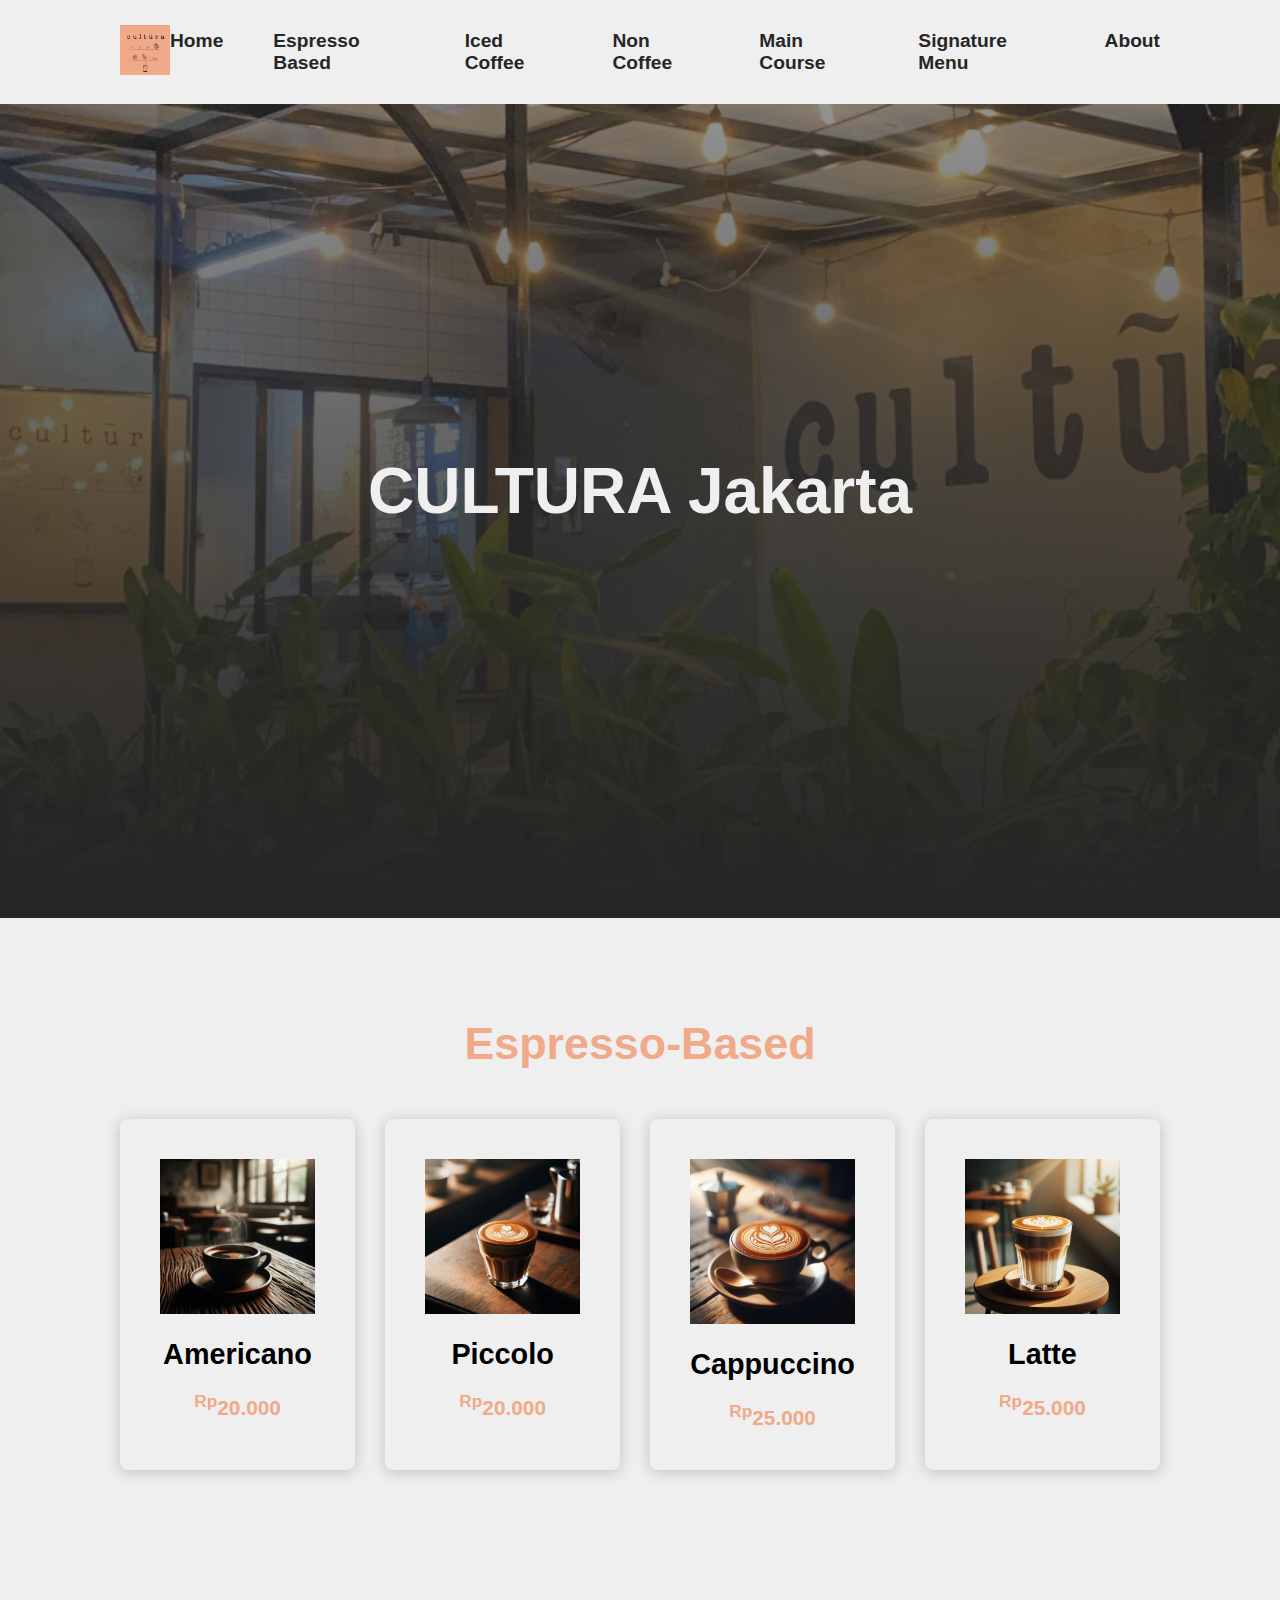
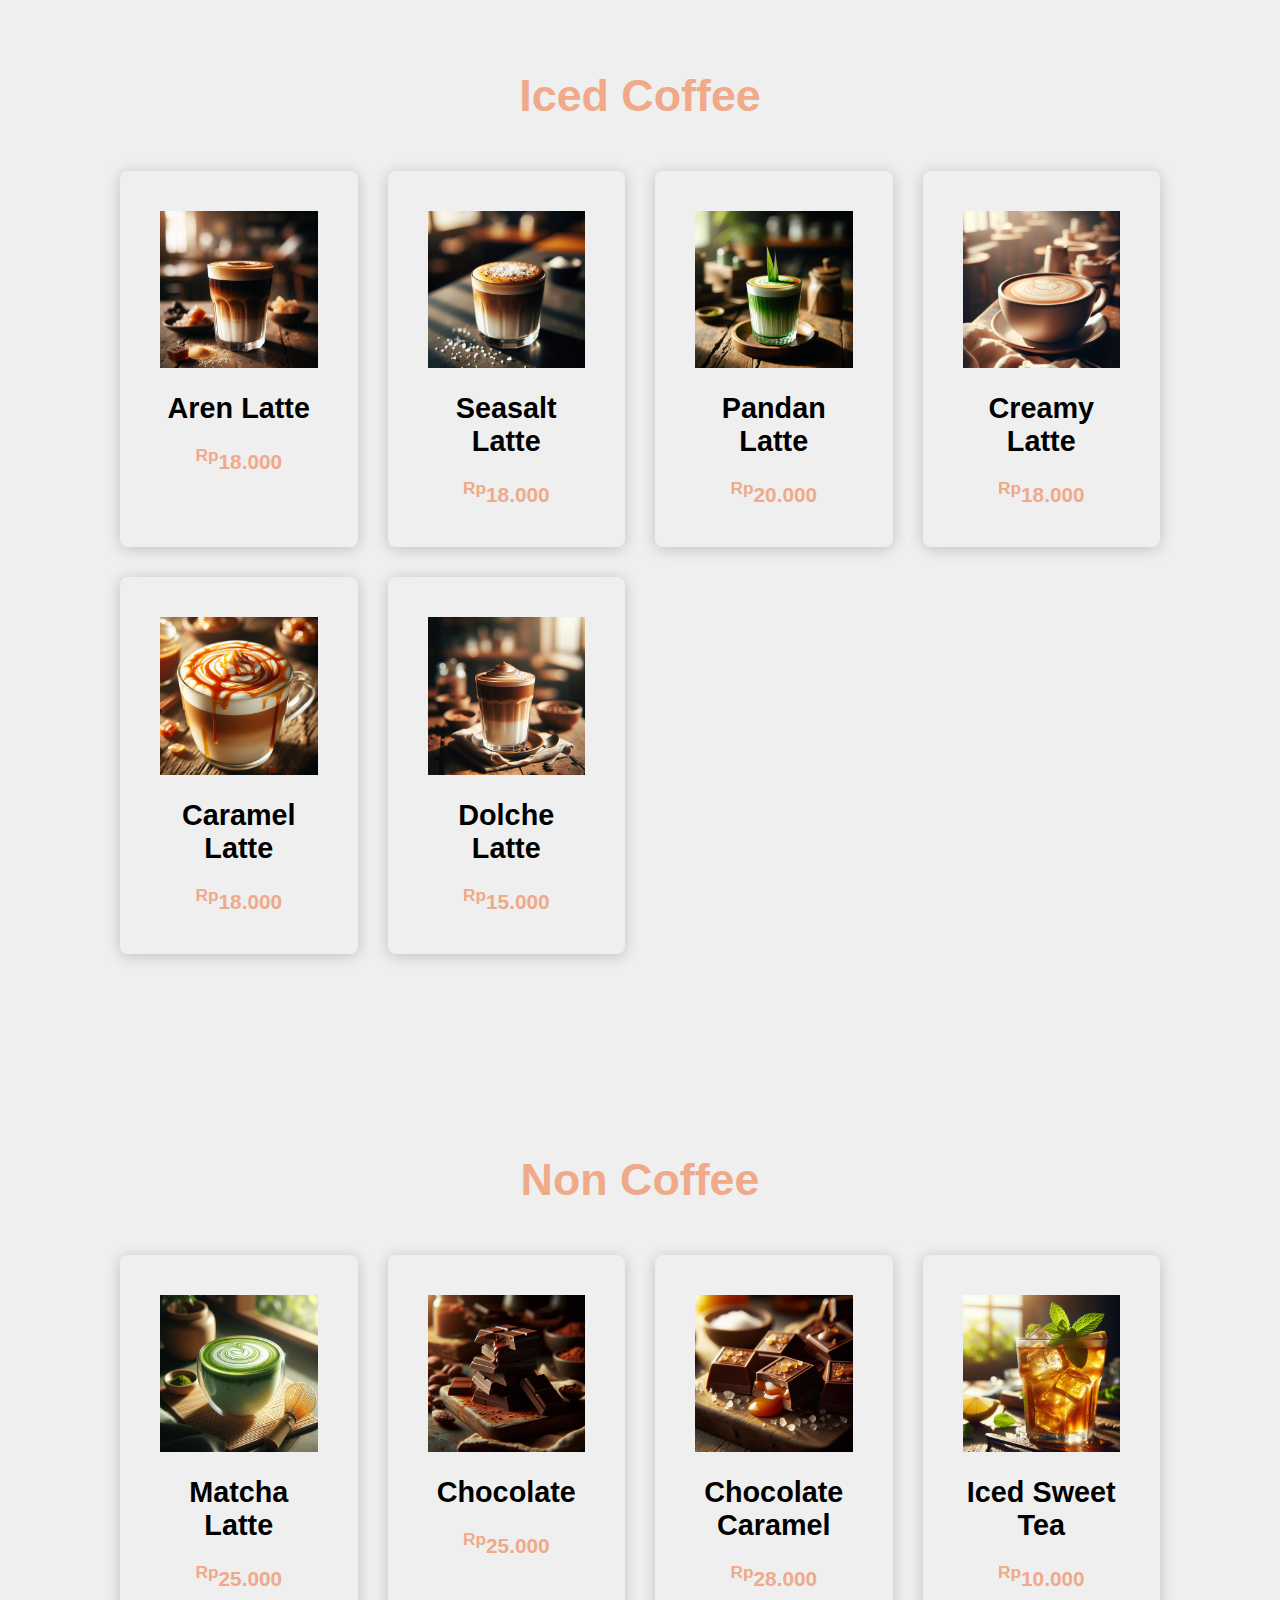
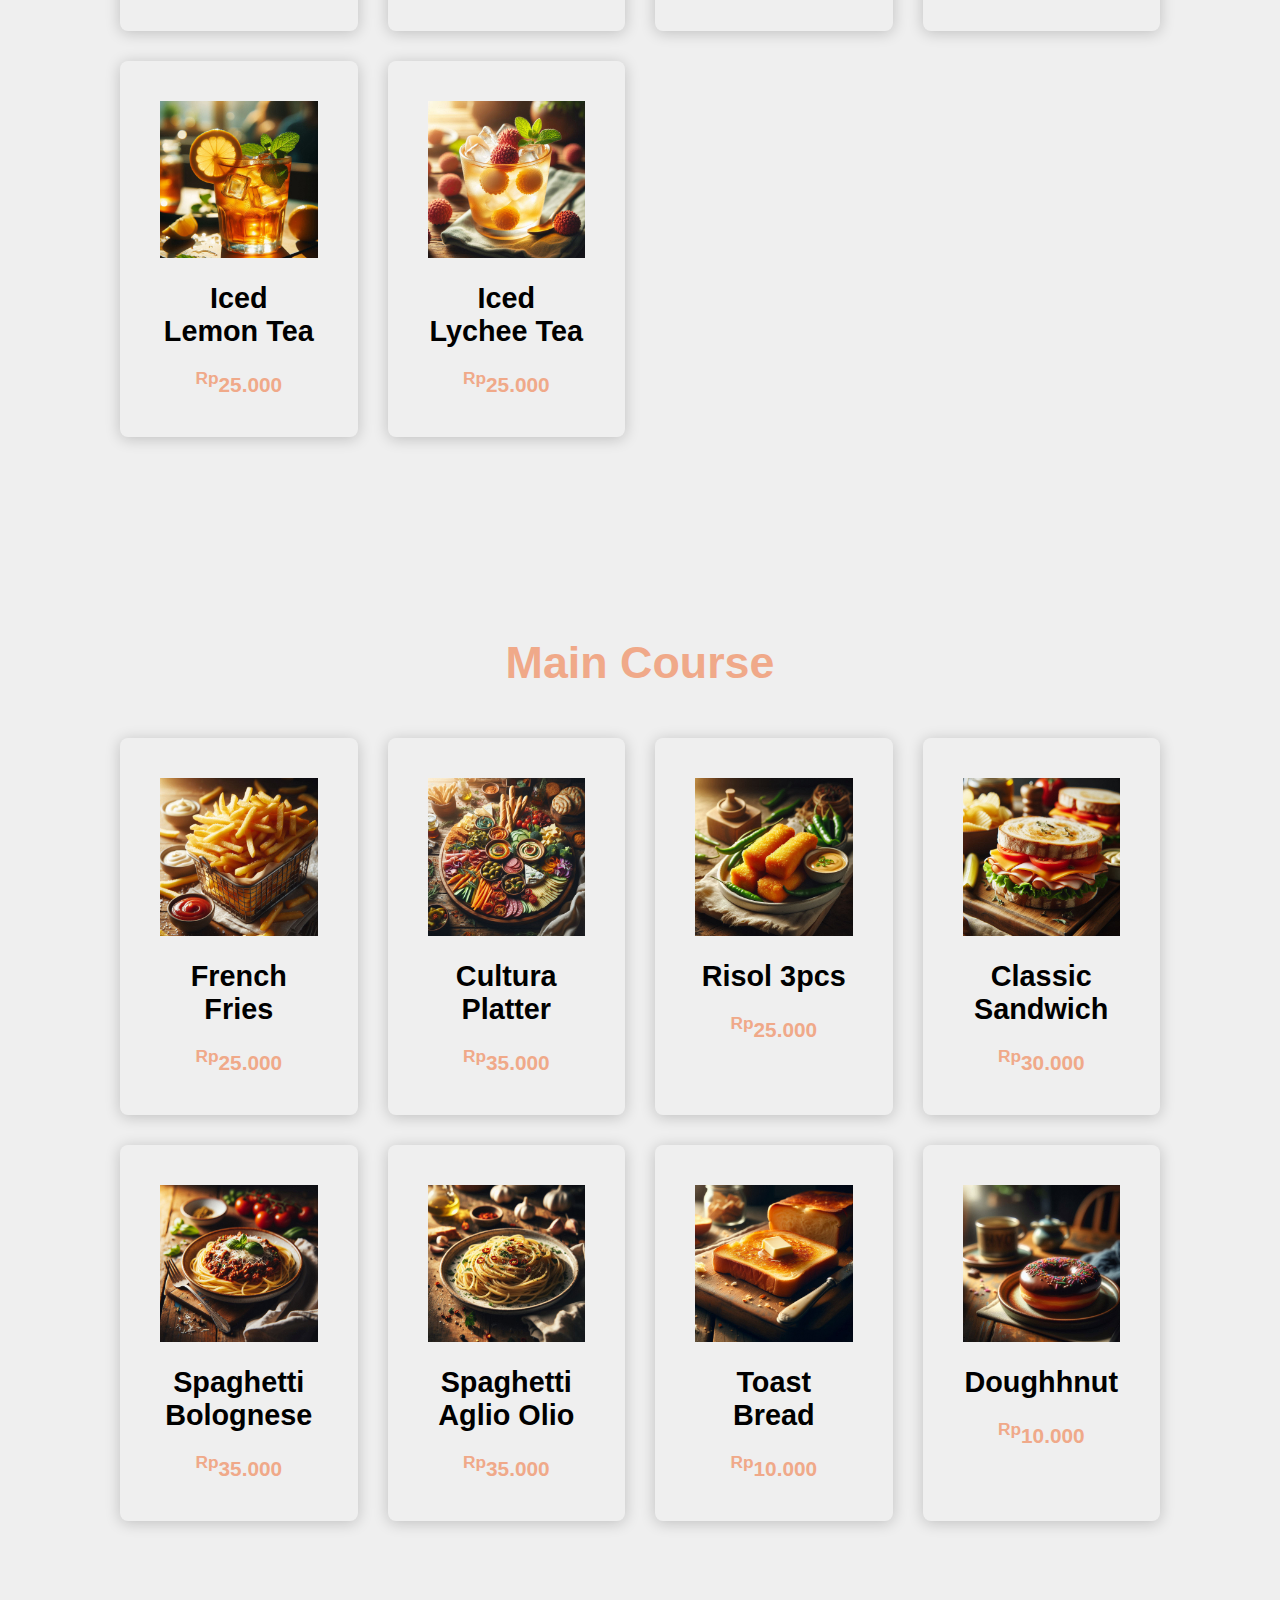
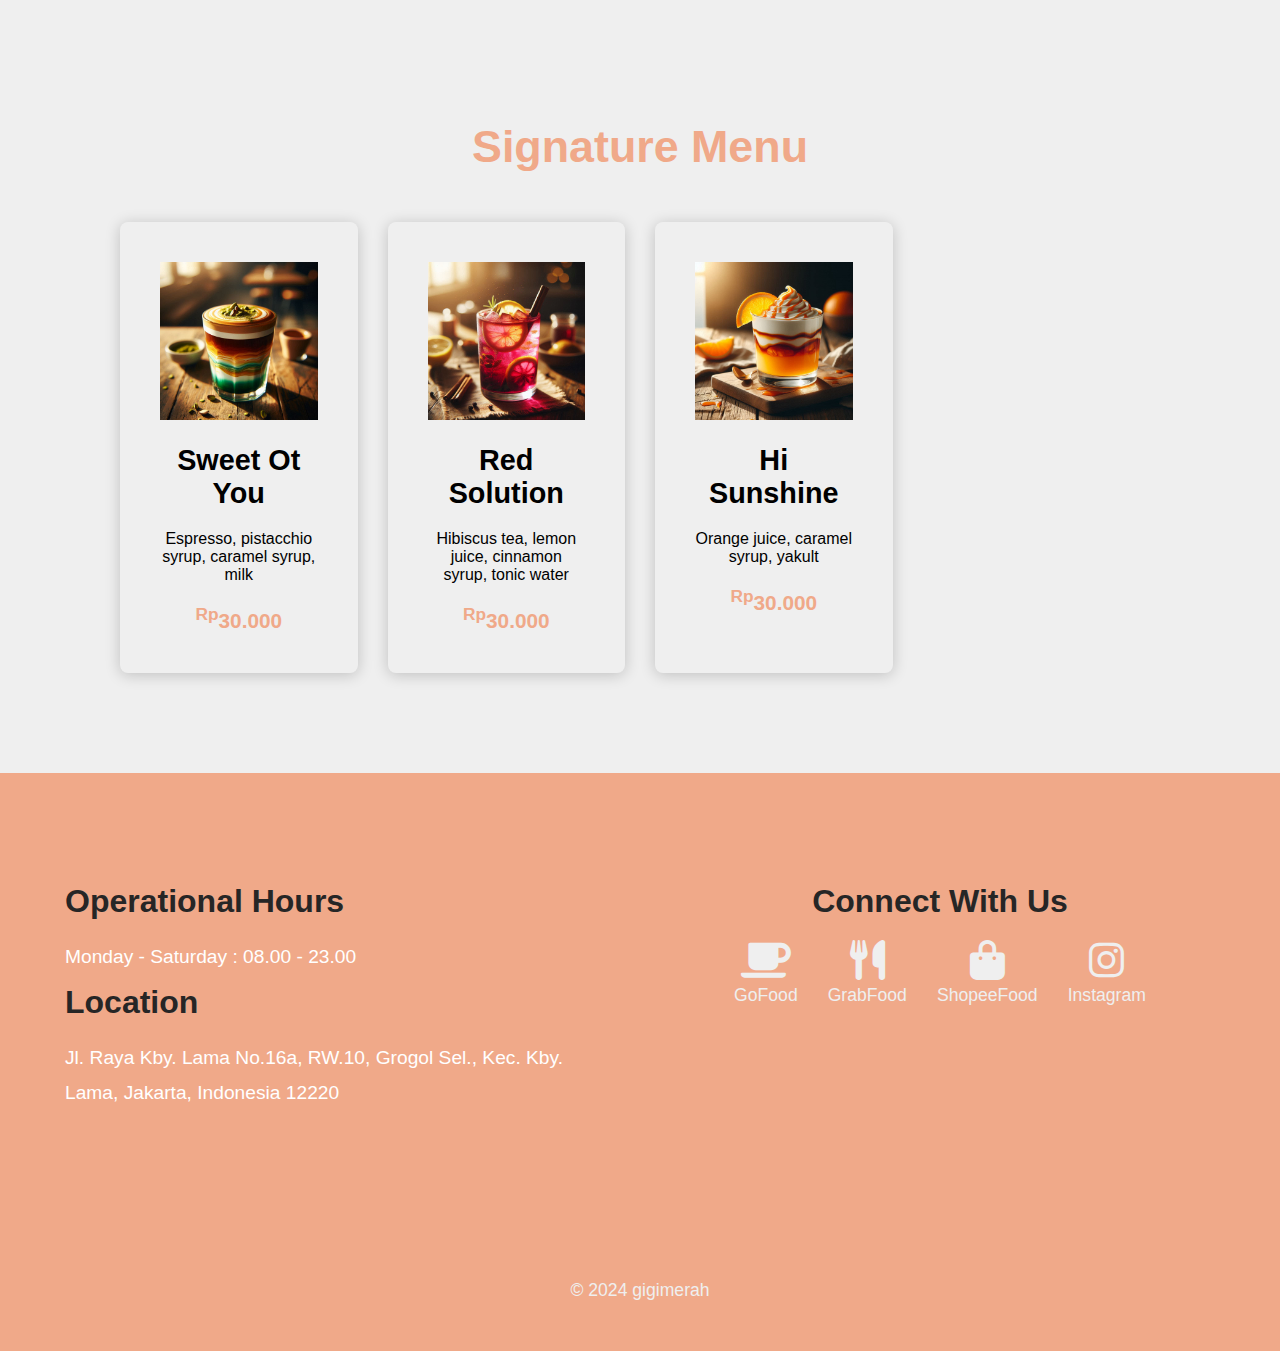
<file: index.html>
<!DOCTYPE html>
<html lang="en">
<head>
    <meta charset="UTF-8">
    <meta name="viewport" content="width=device-width, initial-scale=1.0">
    <meta name="description" content="CULTURA JKT - Coffee Shop terbaik di Jakarta dengan berbagai menu kopi dan makanan khas. Nikmati espresso, iced coffee, dan makanan lezat di tempat kami!">
    <meta name="keywords" content="CULTURA JKT, coffee shop Jakarta, kopi terbaik di Jakarta, cafe Instagramable Jakarta, tempat nongkrong Jakarta, espresso terbaik, iced coffee Jakarta, cafe cozy Jakarta, specialty coffee Jakarta, barista Jakarta terbaik">
    <meta name="author" content="CULTURA JKT">
    <meta name="robots" content="index, follow">
    <meta name="geo.placename" content="Jakarta, Indonesia">
    <meta name="geo.position" content="-6.229728;106.689431">
    <meta name="ICBM" content="-6.229728, 106.689431">
    <meta property="og:title" content="CULTURA JKT | Coffee Shop Terbaik di Jakarta">
    <meta property="og:description" content="Tempat terbaik untuk menikmati kopi dan makanan berkualitas di Jakarta. Kunjungi kami sekarang!">
    <meta property="og:image" content="https://www.culturajkt.com/images/cultura-thumbnail.jpg">
    <meta property="og:url" content="https://www.culturajkt.com">
    <meta name="twitter:card" content="summary_large_image">
    <meta name="twitter:title" content="CULTURA JKT | Coffee Shop Terbaik di Jakarta">
    <meta name="twitter:description" content="Nikmati espresso, iced coffee, dan makanan lezat di CULTURA JKT. Kunjungi kami sekarang!">
    <meta name="twitter:image" content="https://www.culturajkt.com/images/cultura-thumbnail.jpg">
    <link rel="canonical" href="https://g4mingggg.github.io/culturajkt/">
    <title>CULTURA JKT | Coffee Shop Instagramable dan Terbaik di Jakarta</title>
    <link rel="stylesheet" href="https://cdnjs.cloudflare.com/ajax/libs/font-awesome/6.0.0-beta3/css/all.min.css">
    <link rel="stylesheet" href="index.css">
    <script type="application/ld+json">
    {
      "@context": "https://schema.org",
      "@type": "CafeOrCoffeeShop",
      "name": "CULTURA JKT",
      "address": {
        "@type": "PostalAddress",
        "streetAddress": "Jl. Raya Kby. Lama No.16a",
        "addressLocality": "Jakarta",
        "addressCountry": "ID"
      },
      "openingHours": "Mo-Sa 08:00-23:00",
      "servesCuisine": "Coffee, Beverages, Snacks",
      "url": "https://g4mingggg.github.io/culturajkt/",
      "sameAs": [
        "https://www.instagram.com/cultura.coffeejkt/",
        "https://gofood.co.id/jakarta/restaurant/cultura-coffee-jakarta-kebayoran-lama-ad7493bf-4cf1-42c4-a2af-b81e054ec7ed"
      ],
      "aggregateRating": {
        "@type": "AggregateRating",
        "ratingValue": "4.8",
        "reviewCount": "120"
      }
    }
    </script>
</head>
<body>
<header>
    <nav class="navbar">
        <div class="hamburger" id="hamburger">
            <span class="bar"></span>
            <span class="bar"></span>
            <span class="bar"></span>
        </div>
        <div class="logo">
            <img src="culturalogo.jpg" alt="culturalogo">
        </div>
        <ul class="nav-links" id="nav-links">
            <li><a href="#hero">Home</a></li>
            <li><a href="#espresso">Espresso Based</a></li>
            <li><a href="#iced-coffee">Iced Coffee</a></li>
            <li><a href="#non-coffee">Non Coffee</a></li>
            <li><a href="#main-course">Main Course</a></li>
            <li><a href="#signature">Signature Menu</a></li>
            <li><a href="#info">About</a></li>
        </ul>
    </nav>
</header>
<section id="hero" class="hero">
    <h1>CULTURA Jakarta</h1>
</section>
<section id="espresso" class="menu-section">
    <h2>Espresso-Based</h2>
    <div class="product-grid">
        <div class="product">
            <img src="Amaricano.jpeg" alt="Americano">
            <h3>Americano</h3>
            <p><sup>Rp</sup>20.000</p>
        </div>
        <div class="product">
            <img src="Piccolo.jpeg" alt="Piccolo">
            <h3>Piccolo</h3>
            <p><sup>Rp</sup>20.000</p>
        </div>
        <div class="product">
            <img src="Cappucino.jpeg" alt="Cappuccino">
            <h3>Cappuccino</h3>
            <p><sup>Rp</sup>25.000</p>
        </div>
        <div class="product">
            <img src="Latte.jpeg" alt="Latte">
            <h3>Latte</h3>
            <p><sup>Rp</sup>25.000</p>
        </div>
    </div>
</section>
<section id="iced-coffee" class="menu-section">
    <h2>Iced Coffee</h2>
    <div class="product-grid">
        <div class="product">
            <img src="Aren Latte.jpeg" alt="Aren Latte">
            <h3>Aren Latte</h3>
            <p><sup>Rp</sup>18.000</p>
        </div>
        <div class="product">
            <img src="Seasalt Latte.jpeg" alt="Seasalt Latte">
            <h3>Seasalt Latte</h3>
            <p><sup>Rp</sup>18.000</p>
        </div>
        <div class="product">
            <img src="Pandan Latte.jpeg" alt="Pandan Latte">
            <h3>Pandan Latte</h3>
            <p><sup>Rp</sup>20.000</p>
        </div>
        <div class="product">
            <img src="Creamy Latte.jpeg" alt="Creamy Latte">
            <h3>Creamy Latte</h3>
            <p><sup>Rp</sup>18.000</p>
        </div>
        <div class="product">
            <img src="Caramel Latte.jpeg" alt="Caramel Latte">
            <h3>Caramel Latte</h3>
            <p><sup>Rp</sup>18.000</p>
        </div>
        <div class="product">
            <img src="Dolche Latte.jpeg" alt="Dolche Latte">
            <h3>Dolche Latte</h3>
            <p><sup>Rp</sup>15.000</p>
        </div>
    </div>
</section>
<section id="non-coffee" class="menu-section">
    <h2>Non Coffee</h2>
    <div class="product-grid">
        <div class="product">
            <img src="Matcha Latte.jpeg" alt="Matcha Latte">
            <h3>Matcha Latte</h3>
            <p><sup>Rp</sup>25.000</p>
        </div>
        <div class="product">
            <img src="Chocolate.jpeg" alt="Chocolate">
            <h3>Chocolate</h3>
            <p><sup>Rp</sup>25.000</p>
        </div>
        <div class="product">
            <img src="Chocolate Caramel.jpeg" alt="Chocolate Caramel">
            <h3>Chocolate Caramel</h3>
            <p><sup>Rp</sup>28.000</p>
        </div>
        <div class="product">
            <img src="Iced Sweet Tea.jpeg" alt="Iced Sweet Tea">
            <h3>Iced Sweet Tea</h3>
            <p><sup>Rp</sup>10.000</p>
        </div>
        <div class="product">
            <img src="Iced Lemon Tea.jpeg" alt="Iced Lemon Tea">
            <h3>Iced Lemon Tea</h3>
            <p><sup>Rp</sup>25.000</p>
        </div>
        <div class="product">
            <img src="Iced Lychee Tea.jpeg" alt="Iced Lychee Tea">
            <h3>Iced Lychee Tea</h3>
            <p><sup>Rp</sup>25.000</p>
        </div>
    </div>
</section>
<section id="main-course" class="menu-section">
    <h2>Main Course</h2>
    <div class="product-grid">
        <div class="product">
            <img src="French Fries.jpeg" alt="French Fries">
            <h3>French Fries</h3>
            <p><sup>Rp</sup>25.000</p>
        </div>
        <div class="product">
            <img src="Cultura Platter.jpeg" alt="Cultura Platter">
            <h3>Cultura Platter</h3>
            <p><sup>Rp</sup>35.000</p>
        </div>
        <div class="product">
            <img src="Risol 3pcs.jpeg" alt="Risol">
            <h3>Risol 3pcs</h3>
            <p><sup>Rp</sup>25.000</p>
        </div>
        <div class="product">
            <img src="Classic Sandwich.jpeg" alt="Classic Sandwich">
            <h3>Classic Sandwich</h3>
            <p><sup>Rp</sup>30.000</p>
        </div>
        <div class="product">
            <img src="Spaghetti Bolognese.jpeg" alt="Spaghetti Bolognese">
            <h3>Spaghetti Bolognese</h3>
            <p><sup>Rp</sup>35.000</p>
        </div>
        <div class="product">
            <img src="Spaghetti Aglio Olio.jpeg" alt="Spaghetti Aglio Olio">
            <h3>Spaghetti Aglio Olio</h3>
            <p><sup>Rp</sup>35.000</p>
        </div>
        <div class="product">
            <img src="Toast Bread.jpeg" alt="Toast Bread">
            <h3>Toast Bread</h3>
            <p><sup>Rp</sup>10.000</p>
        </div>
        <div class="product">
            <img src="Doughnut.jpeg" alt="Doughhnut">
            <h3>Doughhnut</h3>
            <p><sup>Rp</sup>10.000</p>
        </div>
    </div>
</section>
<section id="signature" class="menu-section">
    <h2>Signature Menu</h2>
    <div class="product-grid">
        <div class="product">
            <img src="Sweet Ot You.jpeg" alt="Sweet Ot You">
            <h3>Sweet Ot You</h3>
            <p1 class="description">Espresso, pistacchio syrup, caramel syrup, milk</p1>
            <p><sup>Rp</sup>30.000</p>

        </div>
        <div class="product">
            <img src="Red Solution.jpeg" alt="Red Solution">
            <h3>Red Solution</h3>
            <p1 class="description">Hibiscus tea, lemon juice, cinnamon syrup, tonic water</p1>
            <p><sup>Rp</sup>30.000</p>
        </div>
        <div class="product">
            <img src="Hi Sunshine.jpeg" alt="Hi Sunshine">
            <h3>Hi Sunshine</h3>
            <p1 class="description">Orange juice, caramel syrup, yakult</p1>
            <p><sup>Rp</sup>30.000</p>
        </div>
    </div>
</section>
<section id="info" class="info">
    <div class="info-container">
        <div class="operational-details">
            <h3>Operational Hours</h3>
            <p>Monday - Saturday : 08.00 - 23.00</p>
            <h3>Location</h3>
            <p>Jl. Raya Kby. Lama No.16a, RW.10, Grogol Sel., Kec. Kby. Lama, Jakarta, Indonesia 12220</p>
        </div>
        <div class="contact-social">
            <h3>Connect With Us</h3>
            <div class="social-links">
                <a href="https://gofood.co.id/jakarta/restaurant/cultura-coffee-jakarta-kebayoran-lama-ad7493bf-4cf1-42c4-a2af-b81e054ec7ed" target="_blank" class="social-icon">
                    <i class="fas fa-coffee"></i>
                    <span>GoFood</span>
                </a>
                <a href="https://www.grab.com/id/?pid=inappsharing&c=6-C2ADEBEXRAUFBA&is_retargeting=true&af_force_deeplink=true" target="_blank" class="social-icon">
                    <i class="fas fa-utensils"></i>
                    <span>GrabFood</span>
                </a>
                
                <a href="https://shopee.co.id/now-food/shop/20292354?share=undefined&stm_medium=referral&stm_source=rw" target="_blank" class="social-icon">
                    <i class="fas fa-shopping-bag"></i>
                    <span>ShopeeFood</span>
                </a>
                <a href="https://www.instagram.com/cultura.coffeejkt/" target="_blank" class="social-icon">
                    <i class="fab fa-instagram"></i>
                    <span>Instagram</span>
                </a>
            </div>
        </div>
    </div>
</section>
<footer>
    <p>&copy; 2024 gigimerah</p>
</footer>
<script src="index.js"></script>
</body>
</html>
</file>
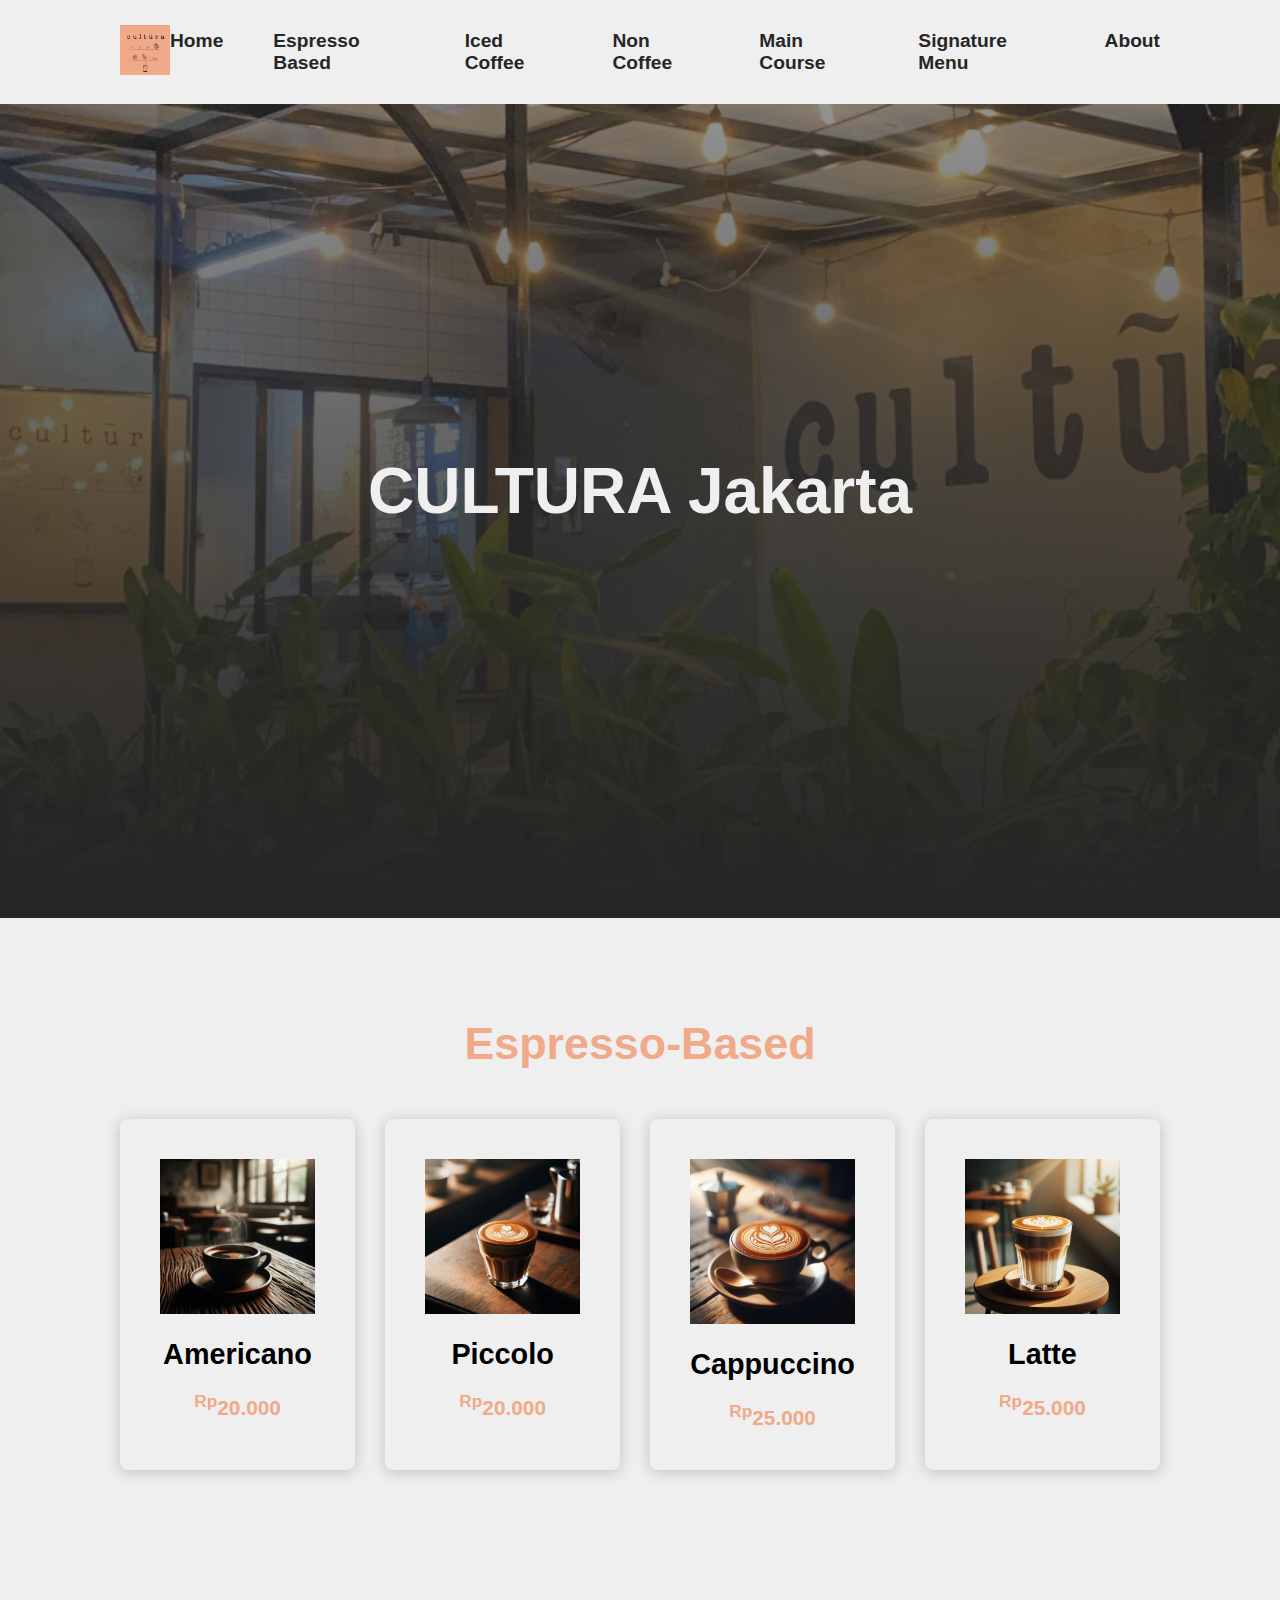
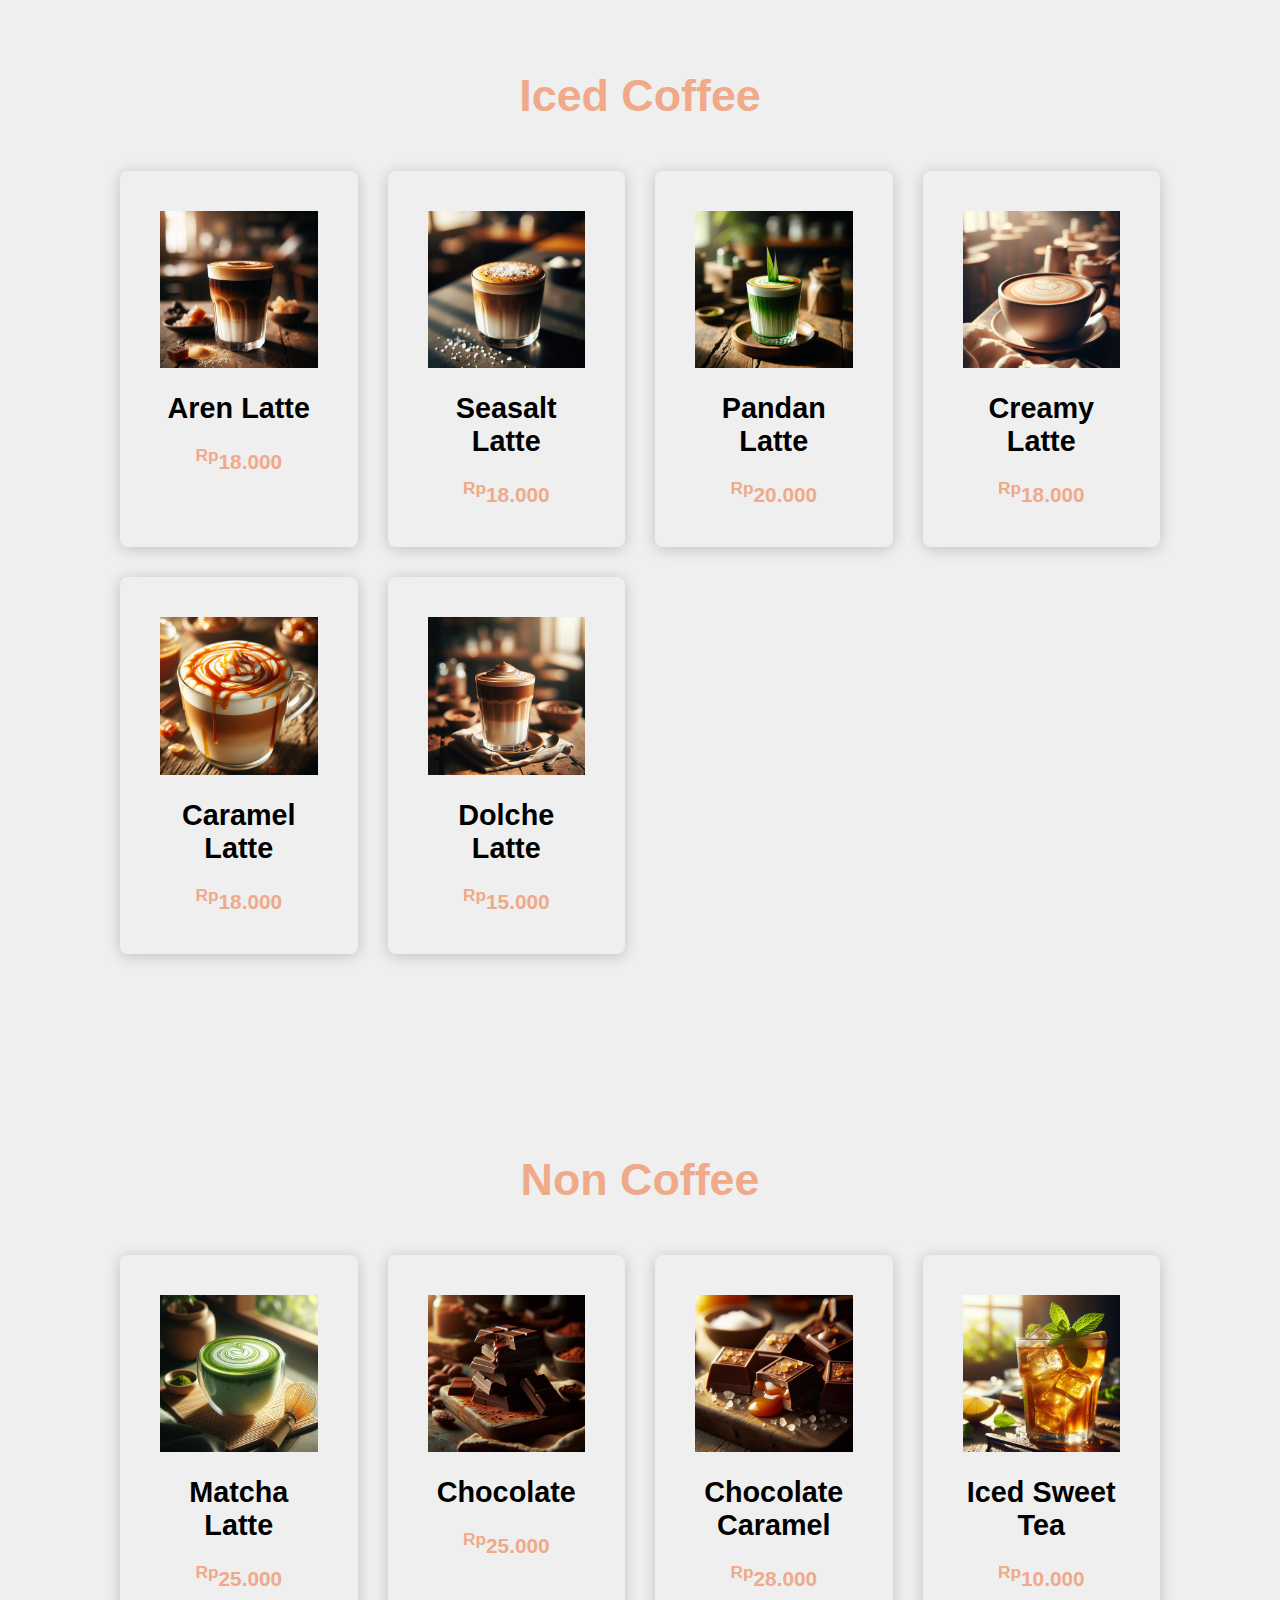
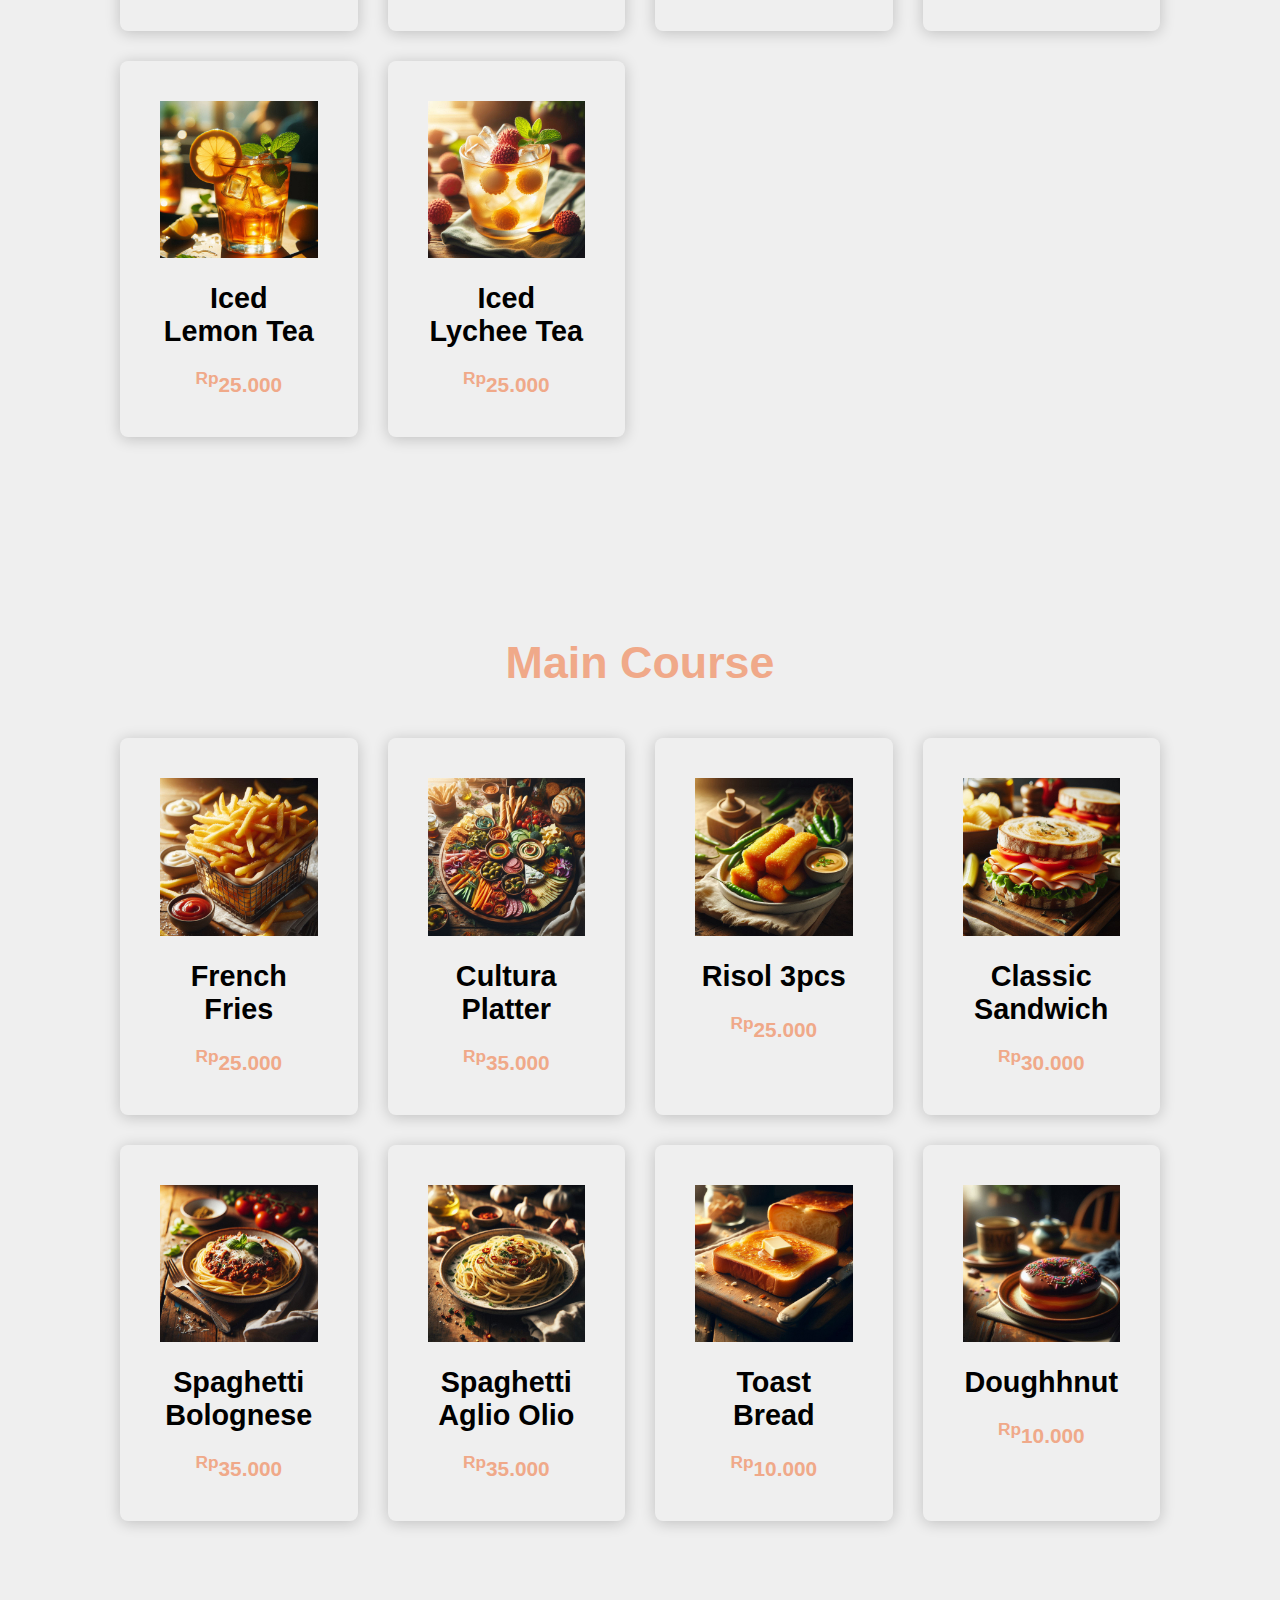
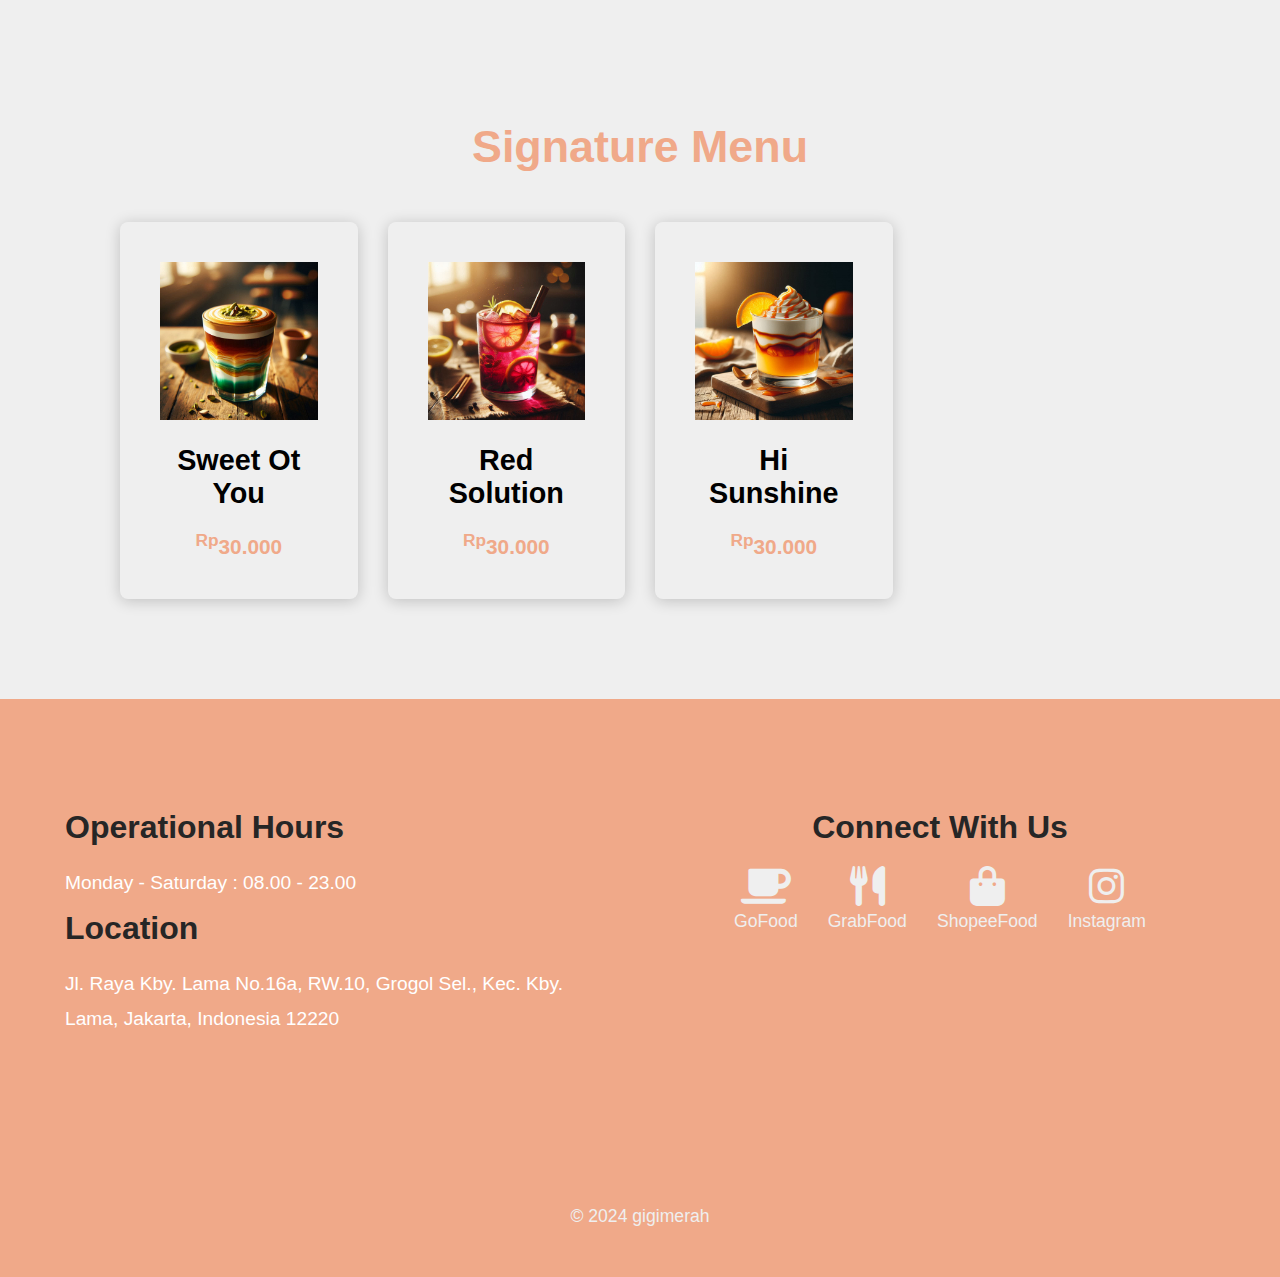
<file: CULTURA.html>
<!DOCTYPE html>
<html lang="en">
<head>
    <meta charset="UTF-8">
    <meta name="viewport" content="width=device-width, initial-scale=1.0">
    <title>CULTURA JKT</title>
    <link rel="stylesheet" href="https://cdnjs.cloudflare.com/ajax/libs/font-awesome/6.0.0-beta3/css/all.min.css">
    <link rel="stylesheet" href="index.css">
</head>
<body>
<header>
    <nav class="navbar">
        <div class="hamburger" id="hamburger">
            <span class="bar"></span>
            <span class="bar"></span>
            <span class="bar"></span>
        </div>
        <div class="logo">
            <img src="culturalogo.jpg" alt="culturalogo">
        </div>
        <ul class="nav-links" id="nav-links">
            <li><a href="#hero">Home</a></li>
            <li><a href="#espresso">Espresso Based</a></li>
            <li><a href="#iced-coffee">Iced Coffee</a></li>
            <li><a href="#non-coffee">Non Coffee</a></li>
            <li><a href="#main-course">Main Course</a></li>
            <li><a href="#signature">Signature Menu</a></li>
            <li><a href="#info">About</a></li>
        </ul>
    </nav>
</header>
<section id="hero" class="hero">
    <h1>CULTURA Jakarta</h1>
</section>
<section id="espresso" class="menu-section">
    <h2>Espresso-Based</h2>
    <div class="product-grid">
        <div class="product">
            <img src="Amaricano.jpeg" alt="Americano">
            <h3>Americano</h3>
            <p><sup>Rp</sup>20.000</p>
        </div>
        <div class="product">
            <img src="Piccolo.jpeg" alt="Piccolo">
            <h3>Piccolo</h3>
            <p><sup>Rp</sup>20.000</p>
        </div>
        <div class="product">
            <img src="Cappucino.jpeg" alt="Cappuccino">
            <h3>Cappuccino</h3>
            <p><sup>Rp</sup>25.000</p>
        </div>
        <div class="product">
            <img src="Latte.jpeg" alt="Latte">
            <h3>Latte</h3>
            <p><sup>Rp</sup>25.000</p>
        </div>
    </div>
</section>
<section id="iced-coffee" class="menu-section">
    <h2>Iced Coffee</h2>
    <div class="product-grid">
        <div class="product">
            <img src="Aren Latte.jpeg" alt="Aren Latte">
            <h3>Aren Latte</h3>
            <p><sup>Rp</sup>18.000</p>
        </div>
        <div class="product">
            <img src="Seasalt Latte.jpeg" alt="Seasalt Latte">
            <h3>Seasalt Latte</h3>
            <p><sup>Rp</sup>18.000</p>
        </div>
        <div class="product">
            <img src="Pandan Latte.jpeg" alt="Pandan Latte">
            <h3>Pandan Latte</h3>
            <p><sup>Rp</sup>20.000</p>
        </div>
        <div class="product">
            <img src="Creamy Latte.jpeg" alt="Creamy Latte">
            <h3>Creamy Latte</h3>
            <p><sup>Rp</sup>18.000</p>
        </div>
        <div class="product">
            <img src="Caramel Latte.jpeg" alt="Caramel Latte">
            <h3>Caramel Latte</h3>
            <p><sup>Rp</sup>18.000</p>
        </div>
        <div class="product">
            <img src="Dolche Latte.jpeg" alt="Dolche Latte">
            <h3>Dolche Latte</h3>
            <p><sup>Rp</sup>15.000</p>
        </div>
    </div>
</section>
<section id="non-coffee" class="menu-section">
    <h2>Non Coffee</h2>
    <div class="product-grid">
        <div class="product">
            <img src="Matcha Latte.jpeg" alt="Matcha Latte">
            <h3>Matcha Latte</h3>
            <p><sup>Rp</sup>25.000</p>
        </div>
        <div class="product">
            <img src="Chocolate.jpeg" alt="Chocolate">
            <h3>Chocolate</h3>
            <p><sup>Rp</sup>25.000</p>
        </div>
        <div class="product">
            <img src="Chocolate Caramel.jpeg" alt="Chocolate Caramel">
            <h3>Chocolate Caramel</h3>
            <p><sup>Rp</sup>28.000</p>
        </div>
        <div class="product">
            <img src="Iced Sweet Tea.jpeg" alt="Iced Sweet Tea">
            <h3>Iced Sweet Tea</h3>
            <p><sup>Rp</sup>10.000</p>
        </div>
        <div class="product">
            <img src="Iced Lemon Tea.jpeg" alt="Iced Lemon Tea">
            <h3>Iced Lemon Tea</h3>
            <p><sup>Rp</sup>25.000</p>
        </div>
        <div class="product">
            <img src="Iced Lychee Tea.jpeg" alt="Iced Lychee Tea">
            <h3>Iced Lychee Tea</h3>
            <p><sup>Rp</sup>25.000</p>
        </div>
    </div>
</section>
<section id="main-course" class="menu-section">
    <h2>Main Course</h2>
    <div class="product-grid">
        <div class="product">
            <img src="French Fries.jpeg" alt="French Fries">
            <h3>French Fries</h3>
            <p><sup>Rp</sup>25.000</p>
        </div>
        <div class="product">
            <img src="Cultura Platter.jpeg" alt="Cultura Platter">
            <h3>Cultura Platter</h3>
            <p><sup>Rp</sup>35.000</p>
        </div>
        <div class="product">
            <img src="Risol 3pcs.jpeg" alt="Risol">
            <h3>Risol 3pcs</h3>
            <p><sup>Rp</sup>25.000</p>
        </div>
        <div class="product">
            <img src="Classic Sandwich.jpeg" alt="Classic Sandwich">
            <h3>Classic Sandwich</h3>
            <p><sup>Rp</sup>30.000</p>
        </div>
        <div class="product">
            <img src="Spaghetti Bolognese.jpeg" alt="Spaghetti Bolognese">
            <h3>Spaghetti Bolognese</h3>
            <p><sup>Rp</sup>35.000</p>
        </div>
        <div class="product">
            <img src="Spaghetti Aglio Olio.jpeg" alt="Spaghetti Aglio Olio">
            <h3>Spaghetti Aglio Olio</h3>
            <p><sup>Rp</sup>35.000</p>
        </div>
        <div class="product">
            <img src="Toast Bread.jpeg" alt="Toast Bread">
            <h3>Toast Bread</h3>
            <p><sup>Rp</sup>10.000</p>
        </div>
        <div class="product">
            <img src="Doughnut.jpeg" alt="Doughhnut">
            <h3>Doughhnut</h3>
            <p><sup>Rp</sup>10.000</p>
        </div>
    </div>
</section>
<section id="signature" class="menu-section">
    <h2>Signature Menu</h2>
    <div class="product-grid">
        <div class="product">
            <img src="Sweet Ot You.jpeg" alt="Sweet Ot You">
            <h3>Sweet Ot You</h3>
            <p><sup>Rp</sup>30.000</p>
        </div>
        <div class="product">
            <img src="Red Solution.jpeg" alt="Red Solution">
            <h3>Red Solution</h3>
            <p><sup>Rp</sup>30.000</p>
        </div>
        <div class="product">
            <img src="Hi Sunshine.jpeg" alt="Hi Sunshine">
            <h3>Hi Sunshine</h3>
            <p><sup>Rp</sup>30.000</p>
        </div>
    </div>
</section>
<section id="info" class="info">
    <div class="info-container">
        <div class="operational-details">
            <h3>Operational Hours</h3>
            <p>Monday - Saturday : 08.00 - 23.00</p>
            <h3>Location</h3>
            <p>Jl. Raya Kby. Lama No.16a, RW.10, Grogol Sel., Kec. Kby. Lama, Jakarta, Indonesia 12220</p>
        </div>
        <div class="contact-social">
            <h3>Connect With Us</h3>
            <div class="social-links">
                <a href="https://gofood.co.id/jakarta/restaurant/cultura-coffee-jakarta-kebayoran-lama-ad7493bf-4cf1-42c4-a2af-b81e054ec7ed" target="_blank" class="social-icon">
                    <i class="fas fa-coffee"></i>
                    <span>GoFood</span>
                </a>
                <a href="https://www.grab.com/id/?pid=inappsharing&c=6-C2ADEBEXRAUFBA&is_retargeting=true&af_force_deeplink=true" target="_blank" class="social-icon">
                    <i class="fas fa-utensils"></i>
                    <span>GrabFood</span>
                </a>
                
                <a href="https://shopee.co.id/now-food/shop/20292354?share=undefined&stm_medium=referral&stm_source=rw" target="_blank" class="social-icon">
                    <i class="fas fa-shopping-bag"></i>
                    <span>ShopeeFood</span>
                </a>
                <a href="https://www.instagram.com/cultura.coffeejkt/" target="_blank" class="social-icon">
                    <i class="fab fa-instagram"></i>
                    <span>Instagram</span>
                </a>
            </div>
        </div>
    </div>
</section>
<footer>
    <p>&copy; 2024 gigimerah</p>
</footer>
<script src="index.js"></script>
</body>
</html>
</file>
<file: index.css>
* {
    margin: 0;
    padding: 0;
    box-sizing: border-box;
}

body {
    font-family: 'Montserrat', sans-serif;
    background-color: #efefef;
    overflow-x: hidden;
}

header {
    top: 0;
    position: sticky;
    width: 100%;
    z-index: 1000;
}

.navbar {
    top: 0;
    background-color: #efefef;
    padding: 25px 120px;
    display: flex;
    justify-content: space-between;
    align-items: center;
    transition: background-color 0.3s;
}

.logo img {
    height: 50px;
}

.nav-links {
    list-style: none;
    display: flex;
    gap: 50px;
}

.nav-links a {
    text-decoration: none;
    color: #262626;
    font-weight: 600;
    font-size: 1.2rem;
    transition: color 0.3s, transform 0.3s ease-in-out;
}

.nav-links a:hover {
    color: #F0A989;
    transform: scale(1.1);
}

.hero {
    text-align: center;
    background: linear-gradient(#26262680, #262626), url('Cultura.png') center/cover;
    color: #efefef;
    padding: 350px 40px;
}

.hero h1 {
    font-size: 4rem;
    margin-bottom: 40px;
    font-weight: 700;
    transition: transform 0.3s ease-in-out;
}

.menu-section {
    padding: 100px 120px;
}

.menu-section h2 {
    text-align: center;
    margin-bottom: 50px;
    font-size: 2.8rem;
    color: #F0A989;
    font-weight: 600;
    transition: color 0.3s ease-in-out;
}

.menu-section h2:hover {
    color: #F0A989;
}

.product-grid {
    display: grid;
    grid-template-columns: repeat(4, 1fr);
    gap: 30px;
    padding: 0;
}

.product {
    background-color: #efefef;
    border-radius: 8px;
    padding: 40px;
    text-align: center;
    transition: transform 0.3s, box-shadow 0.3s, filter 0.3s;
    box-shadow: 0 2px 15px rgba(0, 0, 0, 0.2);
}

.product:hover {
    transform: scale(1.05);
    box-shadow: 0 4px 30px rgba(0, 0, 0, 0.3);
    filter: brightness(1.1);
}

.product img {
    width: 100%;
    transition: transform 0.3s ease-in-out;
}

.product img:hover {
    transform: scale(1.1);
}

.product h3 {
    margin: 20px 0;
    font-size: 1.8rem;
    font-weight: 600;
}

.product p {
    color: #F0A989;
    font-weight: 700;
    font-size: 1.3rem;
    margin-top: 20px;
}

.info {
    background-color: #F0A989;
    padding: 100px 20px;
    color: white;
    overflow-x: hidden;
}

.info-container {
    display: flex;
    justify-content: space-between;
    max-width: 1200px;
    margin: 0 auto;
    padding: 10px 0;
}

.operational-details, .contact-social {
    flex: 1;
    margin: 0 25px;
}

.operational-details h3, .contact-social h3 {
    font-size: 2rem;
    margin-bottom: 20px;
    color: #262626;
    font-weight: 700;
}

.operational-details p, .contact-social p {
    font-size: 1.2rem;
    line-height: 1.8;
    font-weight: 400;
    margin-top: 10px;
    margin-bottom: 10px;
}

.contact-social {
    text-align: center;
}

.social-links {
    display: flex;
    justify-content: center;
    gap: 30px;
    margin-top: 20px;
}

.social-icon {
    color: #efefef;
    text-decoration: none;
    display: flex;
    align-items: center;
    flex-direction: column;
    transition: color 0.3s, transform 0.3s;
}

.social-icon i {
    font-size: 2.5rem;
    margin-bottom: 5px;
    transition: transform 0.3s;
}

.social-icon span {
    font-size: 1.1rem;
    font-weight: 500;
}

.social-icon:hover {
    transform: translateY(-5px);
}

footer {
    text-align: center;
    padding: 50px 40px;
    background-color: #F0A989;
    color: #efefef;
    position: relative;
    bottom: 0;
    width: 100%;
    font-size: 1.1rem;
    font-weight: 400;
}

/* Tablet Styles (768px to 1024px) */
@media screen and (max-width: 1024px) {
    .navbar {
        padding: 20px 60px;
    }

    .nav-links {
        gap: 30px;
    }

    .nav-links a {
        font-size: 1rem;
    }

    .hero {
        padding: 250px 30px;
    }

    .hero h1 {
        font-size: 3rem;
    }

    .menu-section {
        padding: 80px 60px;
    }

    .product-grid {
        grid-template-columns: repeat(2, 1fr);
        gap: 25px;
    }

    .product {
        padding: 30px;
    }

    .product h3 {
        font-size: 1.5rem;
    }

    .info-container {
        padding: 0 30px;
        gap: 20px;
    }
}

/* Mobile Styles (up to 767px) */
@media screen and (max-width: 767px) {
    .navbar {
        padding: 15px 20px;
        flex-direction: column;
        gap: 15px;
    }

    .logo img {
        height: 40px;
    }

    .nav-links {
        gap: 20px;
        flex-wrap: wrap;
        justify-content: center;
    }

    .nav-links a {
        font-size: 0.9rem;
    }

    .hero {
        padding: 200px 20px;
    }

    .hero h1 {
        font-size: 2.2rem;
    }

    .menu-section {
        padding: 60px 20px;
    }

    .menu-section h2 {
        font-size: 2rem;
        margin-bottom: 30px;
    }

    .product-grid {
        grid-template-columns: 1fr;
        gap: 20px;
    }

    .product {
        padding: 25px;
    }

    .product h3 {
        font-size: 1.4rem;
    }

    .product p {
        font-size: 1.1rem;
    }

    .info {
        padding: 60px 20px;
    }

    .info-container {
        flex-direction: column;
        padding: 0;
        text-align: center;
    }

    .operational-details, .contact-social {
        margin: 0 0 40px 0;
    }

    .operational-details h3, .contact-social h3 {
        font-size: 1.8rem;
    }

    .operational-details p, .contact-social p {
        font-size: 1rem;
    }

    .social-links {
        gap: 20px;
    }

    .social-icon i {
        font-size: 2rem;
    }

    .social-icon span {
        font-size: 0.9rem;
    }

    footer {
        padding: 30px 20px;
        font-size: 0.9rem;
    }
}
</file>
